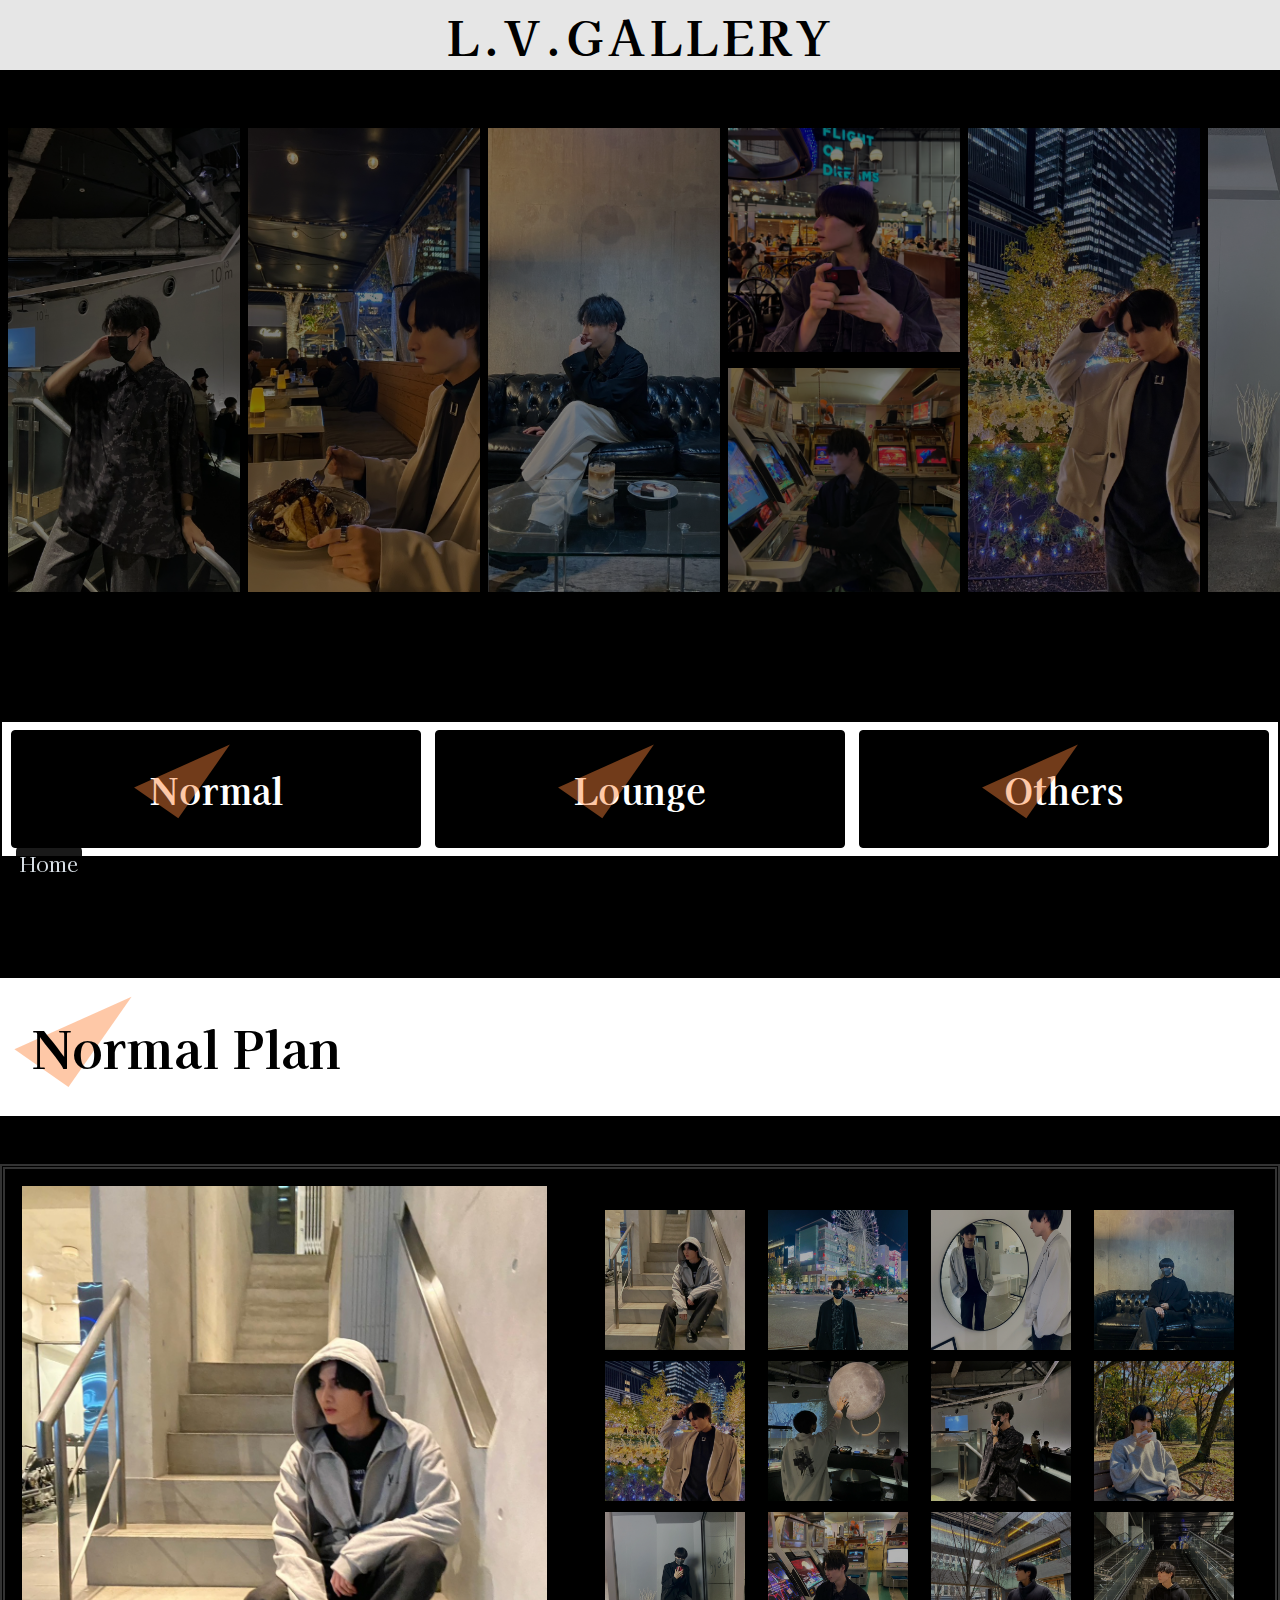
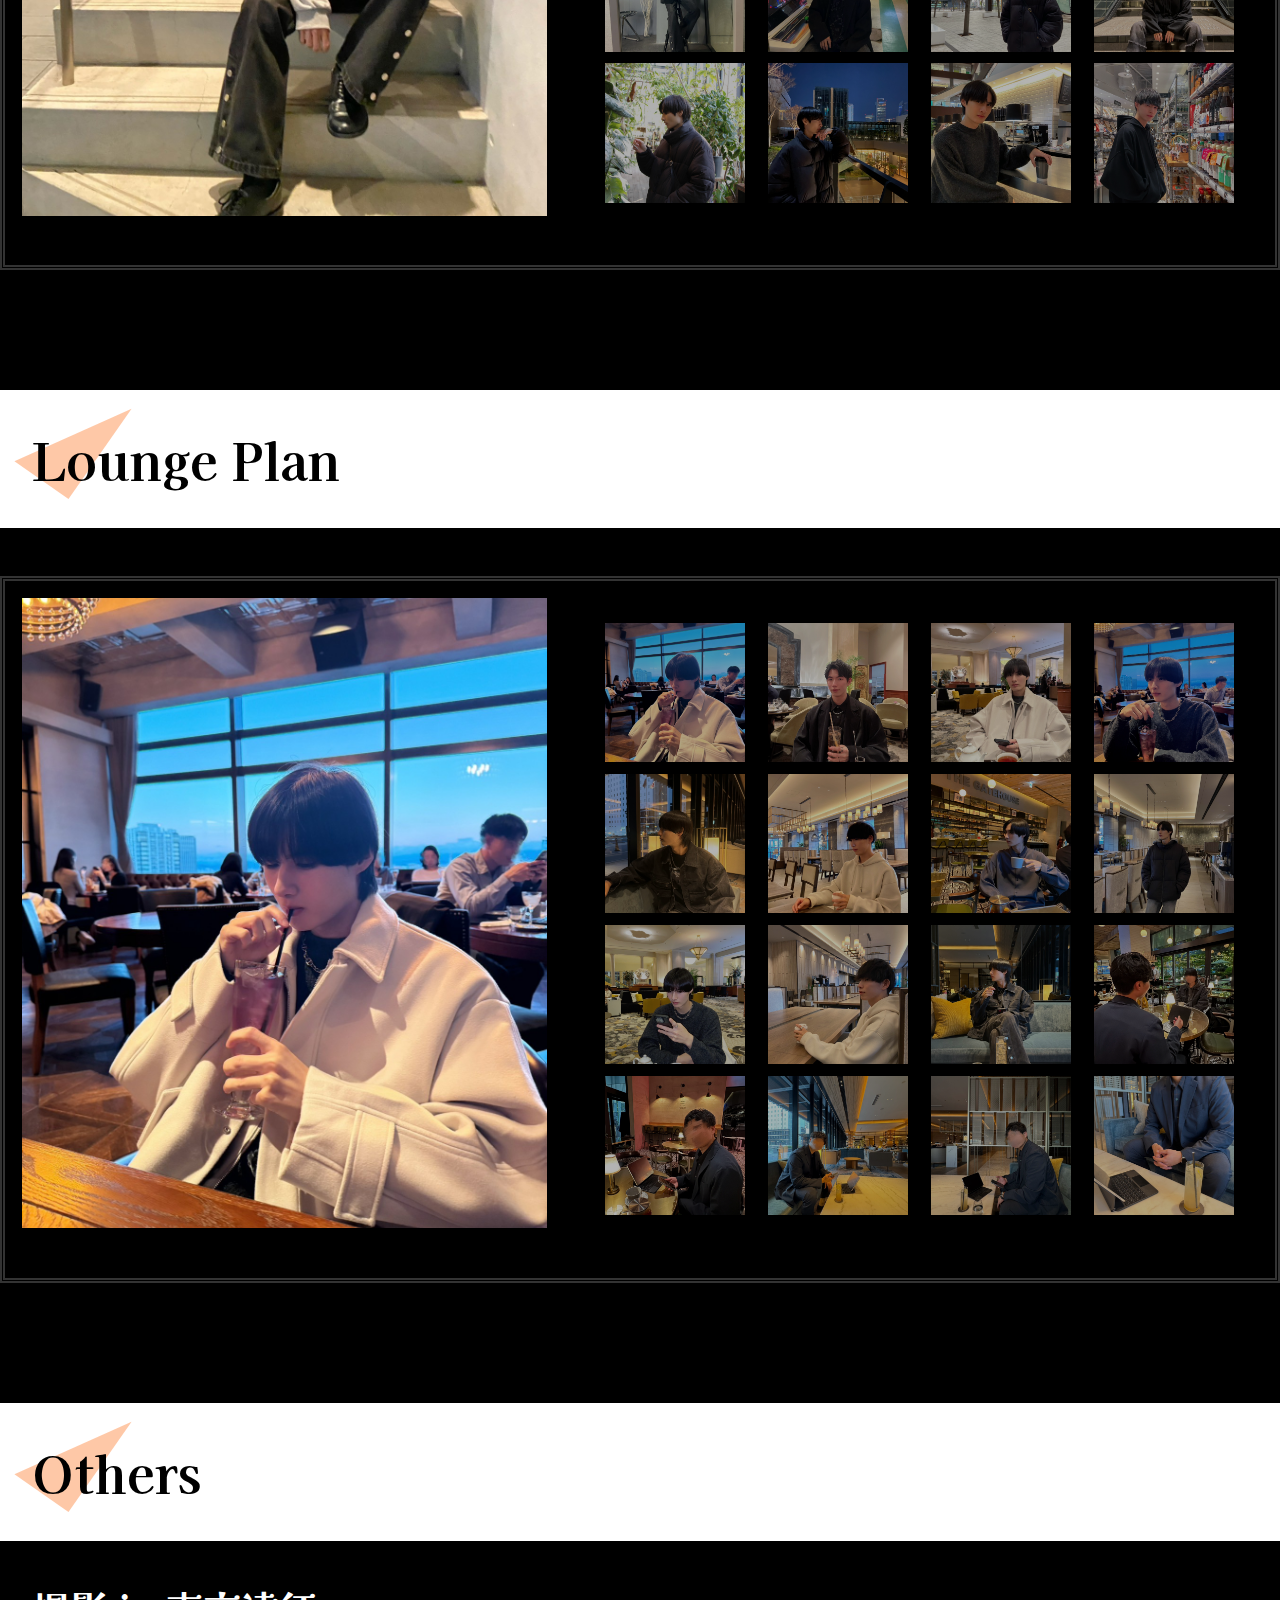
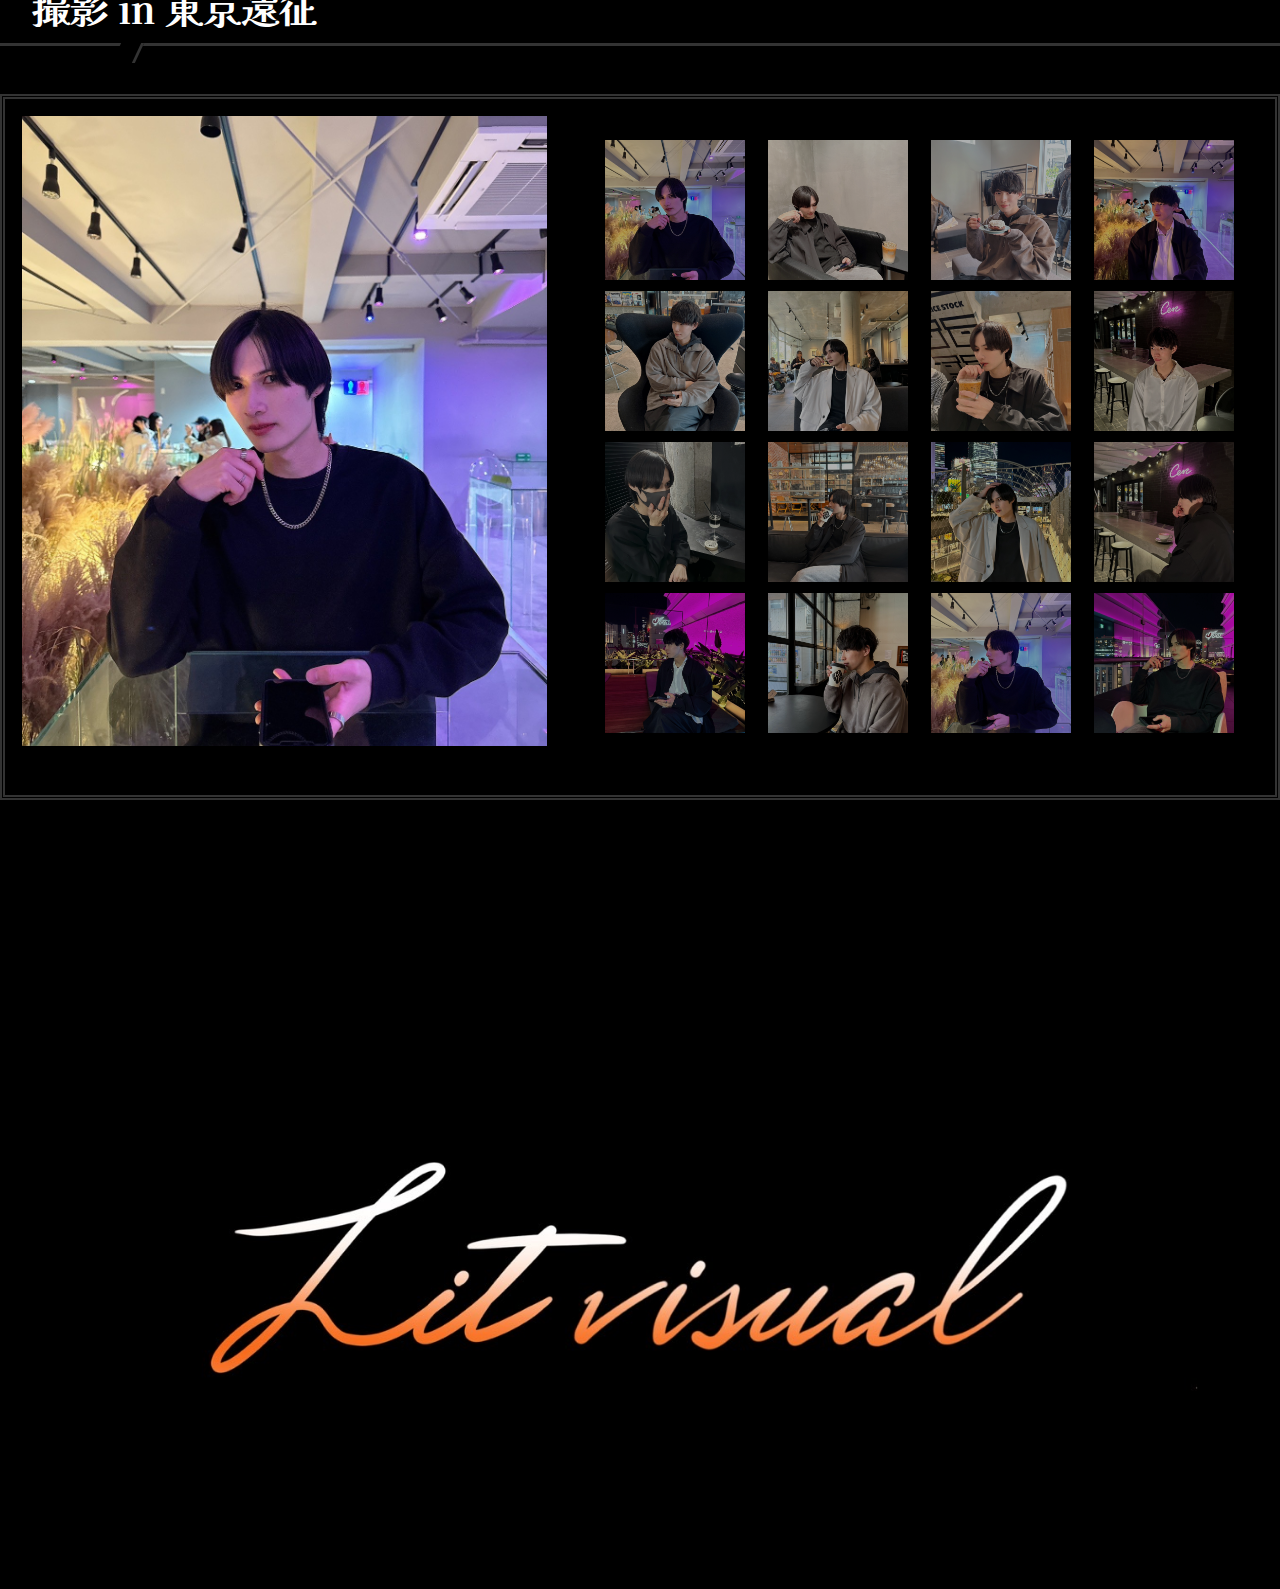
<file: sub.html>
<!DOCTYPE html>
<html lang="ja">
<head>
  <meta charset="UTF-8">
  <meta name="viewport" content="width=device-width, initial-scale=1.0">
  <title>LitVisualGallery</title>
  <link rel="stylesheet" href="sub.css">
  <link rel="icon" href="lit visual logo.jpg">
  <link href="https://fonts.googleapis.com/css2?family=Bonheur+Royale&family=Charm:wght@400;700&family=Doto:wght@100..900&family=Eagle+Lake&family=Kaisei+Decol&display=swap" rel="stylesheet">
  <link rel="stylesheet" href="https://fonts.googleapis.com/css2?family=Material+Symbols+Outlined:opsz,wght,FILL,GRAD@24,400,0,0&icon_names=arrow_circle_right" />
  <link rel="stylesheet" href="https://cdn.jsdelivr.net/npm/bootstrap-icons@1.10.3/font/bootstrap-icons.css">
</head>
<body>
  <header>
    <div class="navtext-container">
      <div class="navtext">L.V.Gallery</div>
    </div>
    <div class="f-menu-cover sp">
      <div class="f-menu-in">
        <a class="menu-btn" href="#normal">Normal</a>
      </div>
      <div class="f-menu-in">
        <a class="menu-btn" href="#lounge">Lounge</a>
      </div>
      <div class="f-menu-in">
        <a class="menu-btn" href="#others">Others</a>
      </div>
    </div>
  </header>
  <div id="target-2"></div>
  <main>
    <section class="mainpic">
      <div class="marquee-right">
        <ul>
          <li>
            <div>
              <img src="LINE_ALBUM_ホーム　20枚_250123_13.jpg">
            </div>
          </li>
          <li>
            <div>
              <img src="LINE_ALBUM_ホーム　20枚_250123_14.jpg">
            </div>
          </li>
          <li>
            <div>
              <img src="LINE_ALBUM_ホーム　20枚_250123_16.jpg">
            </div>
          </li>
          <li>
            <div>
              <img src="LINE_ALBUM_ホーム　20枚_250123_4.jpg">
              <img src="LINE_ALBUM_ホーム　20枚_250123_11.jpg">
            </div>
          </li>
          <li>
            <div>
              <img src="LINE_ALBUM_ホーム　20枚_250123_10.jpg">
            </div>
          </li>
          <li>
            <div>
              <img src="LINE_ALBUM_ホーム　20枚_250123_12.jpg">
            </div>
          </li>
          <li>
            <div>
              <img src="LINE_ALBUM_ホーム　20枚_250123_18.jpg">
            </div>
          </li>
          <li>
            <div>
              <img src="LINE_ALBUM_ホーム　20枚_250123_19.jpg">
              <img src="LINE_ALBUM_ホーム　20枚_250123_17.jpg">
            </div>
          </li>
          <li>
            <div>
              <img src="LINE_ALBUM_ホーム　20枚_250123_15.jpg">
            </div>
          </li>
          <li>
            <div>
              <img src="LINE_ALBUM_ホーム　20枚_250123_5.jpg">
            </div>
          </li>
          <li>
            <div>
              <img src="LINE_ALBUM_ホーム　20枚_250123_1.jpg">
            </div>
          </li>
          <li>
            <div>
              <img src="LINE_ALBUM_ホーム　20枚_250123_6.jpg">
              <img src="LINE_ALBUM_ホーム　20枚_250123_9.jpg">
            </div>
          </li>
          <li>
            <div>
              <img src="LINE_ALBUM_ホーム　20枚_250123_13.jpg">
            </div>
          </li>
          <li>
            <div>
              <img src="LINE_ALBUM_ホーム　20枚_250123_14.jpg">
            </div>
          </li>
          <li>
            <div>
              <img src="LINE_ALBUM_ホーム　20枚_250123_16.jpg">
            </div>
          </li>
          <li>
            <div>
              <img src="LINE_ALBUM_ホーム　20枚_250123_4.jpg">
              <img src="LINE_ALBUM_ホーム　20枚_250123_11.jpg">
            </div>
          </li>
          <li>
            <div>
              <img src="LINE_ALBUM_ホーム　20枚_250123_10.jpg">
            </div>
          </li>
          <li>
            <div>
              <img src="LINE_ALBUM_ホーム　20枚_250123_12.jpg">
            </div>
          </li>
          <li>
            <div>
              <img src="LINE_ALBUM_ホーム　20枚_250123_18.jpg">
            </div>
          </li>
          <li>
            <div>
              <img src="LINE_ALBUM_ホーム　20枚_250123_19.jpg">
              <img src="LINE_ALBUM_ホーム　20枚_250123_17.jpg">
            </div>
          </li>
          <li>
            <div>
              <img src="LINE_ALBUM_ホーム　20枚_250123_15.jpg">
            </div>
          </li>
          <li>
            <div>
              <img src="LINE_ALBUM_ホーム　20枚_250123_5.jpg">
            </div>
          </li>
          <li>
            <div>
              <img src="LINE_ALBUM_ホーム　20枚_250123_1.jpg">
            </div>
          </li>
          <li>
            <div>
              <img src="LINE_ALBUM_ホーム　20枚_250123_6.jpg">
              <img src="LINE_ALBUM_ホーム　20枚_250123_9.jpg">
            </div>
          </li>
          <li>
            <div>
              <img src="LINE_ALBUM_ホーム　20枚_250123_13.jpg">
            </div>
          </li>
          <li>
            <div>
              <img src="LINE_ALBUM_ホーム　20枚_250123_14.jpg">
            </div>
          </li>
          <li>
            <div>
              <img src="LINE_ALBUM_ホーム　20枚_250123_16.jpg">
            </div>
          </li>
          <li>
            <div>
              <img src="LINE_ALBUM_ホーム　20枚_250123_4.jpg">
              <img src="LINE_ALBUM_ホーム　20枚_250123_11.jpg">
            </div>
          </li>
          <li>
            <div>
              <img src="LINE_ALBUM_ホーム　20枚_250123_10.jpg">
            </div>
          </li>
          <li>
            <div>
              <img src="LINE_ALBUM_ホーム　20枚_250123_12.jpg">
            </div>
          </li>
          <li>
            <div>
              <img src="LINE_ALBUM_ホーム　20枚_250123_18.jpg">
            </div>
          </li>
        </ul>
      </div>
    </section>
    <section class="pc">
      <div class="f-menu-cover">
        <div class="f-menu-in">
          <a class="menu-btn" href="#normal">Normal</a>
        </div>
        <div class="f-menu-in">
          <a class="menu-btn" href="#lounge">Lounge</a>
        </div>
        <div class="f-menu-in">
          <a class="menu-btn" href="#others">Others</a>
        </div>
      </div>
    </section>
    <section>
      <h2 id="normal">Normal Plan</h2>
      <div class="imgcontainer">
        <!--ラジオボタンは先頭に-->
        <input type="radio" name="food" id="food1" checked>
        <input type="radio" name="food" id="food2">
        <input type="radio" name="food" id="food3">
        <input type="radio" name="food" id="food4">
        <input type="radio" name="food" id="food5">
        <input type="radio" name="food" id="food6">
        <input type="radio" name="food" id="food7">
        <input type="radio" name="food" id="food8">
        <input type="radio" name="food" id="food9">
        <input type="radio" name="food" id="food10">
        <input type="radio" name="food" id="food11">
        <input type="radio" name="food" id="food12">
        <input type="radio" name="food" id="food13">
        <input type="radio" name="food" id="food14">
        <input type="radio" name="food" id="food15">
        <input type="radio" name="food" id="food16">
        <!--大きく表示する画像重ね合わせやすいように-->
        <div class="imgbox i-b-1">
          <img src="LINE_ALBUM_ギャラリー　ノーマル撮影用_250121_1.jpg" alt="normalpic">
          <img src="LINE_ALBUM_ギャラリー　ノーマル撮影用_250121_2.jpg" alt="normalpic">
          <img src="LINE_ALBUM_ギャラリー　ノーマル撮影用_250121_3.jpg" alt="normalpic">
          <img src="LINE_ALBUM_ギャラリー　ノーマル撮影用_250121_8.jpg" alt="normalpic">
          <img src="LINE_ALBUM_ギャラリー　ノーマル撮影用_250121_5.jpg" alt="normalpic">
          <img src="LINE_ALBUM_ギャラリー　ノーマル撮影用_250121_6.jpg" alt="normalpic">
          <img src="LINE_ALBUM_ギャラリー　ノーマル撮影用_250121_7.jpg" alt="normalpic">
          <img src="LINE_ALBUM_ギャラリー　ノーマル撮影用_250121_4.jpg" alt="normalpic">
          <img src="LINE_ALBUM_ギャラリー　ノーマル撮影用_250121_9.jpg" alt="normalpic">
          <img src="LINE_ALBUM_ギャラリー　ノーマル撮影用_250121_10.jpg" alt="normalpic">
          <img src="LINE_ALBUM_ギャラリー　ノーマル撮影用_250121_11.jpg" alt="normalpic">
          <img src="LINE_ALBUM_ギャラリー　ノーマル撮影用_250121_12.jpg" alt="normalpic">
          <img src="LINE_ALBUM_ギャラリー　ノーマル撮影用_250121_13.jpg" alt="normalpic">
          <img src="LINE_ALBUM_ギャラリー　ノーマル撮影用_250121_14.jpg" alt="normalpic">
          <img src="LINE_ALBUM_ギャラリー　ノーマル撮影用_250121_15.jpg" alt="normalpic">
          <img src="LINE_ALBUM_ギャラリー　ノーマル撮影用_250121_16.jpg" alt="normalpic">
          
        </div>
        <!--サムネイル画像はリスト形式に-->
        <ul>
          <li><label for="food1"><img src="LINE_ALBUM_ギャラリー　ノーマル撮影用_250121_1.jpg" alt="normalpicbtn"></label></li>
          <li><label for="food2"><img  src="LINE_ALBUM_ギャラリー　ノーマル撮影用_250121_2.jpg"alt="normalpicbtn"></label></li>
          <li><label for="food3"><img src="LINE_ALBUM_ギャラリー　ノーマル撮影用_250121_3.jpg" alt="normalpicbtn"></label></li>
          <li><label for="food4"><img src="LINE_ALBUM_ギャラリー　ノーマル撮影用_250121_8.jpg" alt="normalpicbtn"></label></li>
          <li><label for="food5"><img src="LINE_ALBUM_ギャラリー　ノーマル撮影用_250121_5.jpg" alt="normalpicbtn"></label></li>
          <li><label for="food6"><img src="LINE_ALBUM_ギャラリー　ノーマル撮影用_250121_6.jpg" alt="normalpicbtn"></label></li>
          <li><label for="food7"><img  src="LINE_ALBUM_ギャラリー　ノーマル撮影用_250121_7.jpg"alt="normalpicbtn"></label></li>
          <li><label for="food8"><img src="LINE_ALBUM_ギャラリー　ノーマル撮影用_250121_4.jpg" alt="normalpicbtn"></label></li>
          <li><label for="food9"><img src="LINE_ALBUM_ギャラリー　ノーマル撮影用_250121_9.jpg" alt="normalpicbtn"></label></li>
          <li><label for="food10"><img src="LINE_ALBUM_ギャラリー　ノーマル撮影用_250121_10.jpg" alt="normalpicbtn"></label></li>
          <li><label for="food11"><img src="LINE_ALBUM_ギャラリー　ノーマル撮影用_250121_11.jpg" alt="normalpicbtn"></label></li>
          <li><label for="food12"><img  src="LINE_ALBUM_ギャラリー　ノーマル撮影用_250121_12.jpg"alt="normalpicbtn"></label></li>
          <li><label for="food13"><img src="LINE_ALBUM_ギャラリー　ノーマル撮影用_250121_13.jpg" alt="normalpicbtn"></label></li>
          <li><label for="food14"><img src="LINE_ALBUM_ギャラリー　ノーマル撮影用_250121_14.jpg" alt="normalpicbtn"></label></li>
          <li><label for="food15"><img src="LINE_ALBUM_ギャラリー　ノーマル撮影用_250121_15.jpg" alt="normalpicbtn"></label></li>
          <li><label for="food16"><img src="LINE_ALBUM_ギャラリー　ノーマル撮影用_250121_16.jpg" alt="normalpicbtn"></label></li>
        </ul>
      </div>
    </section>
    <section>
      <h2 id="lounge">Lounge Plan</h2>
      <div class="imgcontainer">
        <!--ラジオボタンは先頭に-->
        <input type="radio" name="fod" id="fod1"  checked>
        <input type="radio" name="fod" id="fod2">
        <input type="radio" name="fod" id="fod3">
        <input type="radio" name="fod" id="fod4">
        <input type="radio" name="fod" id="fod5">
        <input type="radio" name="fod" id="fod6">
        <input type="radio" name="fod" id="fod7">
        <input type="radio" name="fod" id="fod8">
        <input type="radio" name="fod" id="fod9">
        <input type="radio" name="fod" id="fod10">
        <input type="radio" name="fod" id="fod11">
        <input type="radio" name="fod" id="fod12">
        <input type="radio" name="fod" id="fod13">
        <input type="radio" name="fod" id="fod14">
        <input type="radio" name="fod" id="fod15">
        <input type="radio" name="fod" id="fod16">
        <!--大きく表示する画像重ね合わせやすいように-->
        <div class="imgbox i-b-2">
          <img src="LINE_ALBUM_ギャラリー　ラウンジ撮影_250123_16.jpg" alt="loungepic">
          <img src="LINE_ALBUM_ギャラリー　ラウンジ撮影_250123_15.jpg" alt="loungepic">
          <img src="LINE_ALBUM_ギャラリー　ラウンジ撮影_250123_14.jpg" alt="loungepic">
          <img src="LINE_ALBUM_ギャラリー　ラウンジ撮影_250123_13.jpg" alt="loungepic">
          <img src="LINE_ALBUM_ギャラリー　ラウンジ撮影_250123_12.jpg" alt="loungepic">
          <img src="LINE_ALBUM_ギャラリー　ラウンジ撮影_250123_6.jpg" alt="loungepic">
          <img src="LINE_ALBUM_ギャラリー　ラウンジ撮影_250123_7.jpg" alt="loungepic">
          <img src="LINE_ALBUM_ギャラリー　ラウンジ撮影_250123_8.jpg" alt="loungepic">
          <img src="LINE_ALBUM_ギャラリー　ラウンジ撮影_250123_9.jpg" alt="loungepic">
          <img src="LINE_ALBUM_ギャラリー　ラウンジ撮影_250123_10.jpg" alt="loungepic">
          <img src="LINE_ALBUM_ギャラリー　ラウンジ撮影_250123_11.jpg" alt="loungepic">
          <img src="LINE_ALBUM_ギャラリー　ラウンジ撮影_250123_5.jpg" alt="loungepic">
          <img src="LINE_ALBUM_ギャラリー　ラウンジ撮影_250123_4.jpg" alt="loungepic">
          <img src="LINE_ALBUM_ギャラリー　ラウンジ撮影_250123_3.jpg" alt="loungepic">
          <img src="LINE_ALBUM_ギャラリー　ラウンジ撮影_250123_2.jpg" alt="loungepic">
          <img src="LINE_ALBUM_ギャラリー　ラウンジ撮影_250123_1.jpg" alt="loungepic">
          
        </div>
        <!--サムネイル画像はリスト形式に-->
        <ul>
          <li><label for="fod1"><img src="LINE_ALBUM_ギャラリー　ラウンジ撮影_250123_16.jpg" alt="loungepicbtn"></label></li>
          <li><label for="fod2"><img  src="LINE_ALBUM_ギャラリー　ラウンジ撮影_250123_15.jpg"alt="loungepicbtn"></label></li>
          <li><label for="fod3"><img src="LINE_ALBUM_ギャラリー　ラウンジ撮影_250123_14.jpg" alt="loungepicbtn"></label></li>
          <li><label for="fod4"><img src="LINE_ALBUM_ギャラリー　ラウンジ撮影_250123_13.jpg" alt="loungepicbtn"></label></li>
          <li><label for="fod5"><img src="LINE_ALBUM_ギャラリー　ラウンジ撮影_250123_12.jpg" alt="loungepicbtn"></label></li>
          <li><label for="fod6"><img src="LINE_ALBUM_ギャラリー　ラウンジ撮影_250123_6.jpg" alt="loungepicbtn"></label></li>
          <li><label for="fod7"><img  src="LINE_ALBUM_ギャラリー　ラウンジ撮影_250123_7.jpg"alt="loungepicbtn"></label></li>
          <li><label for="fod8"><img src="LINE_ALBUM_ギャラリー　ラウンジ撮影_250123_8.jpg" alt="loungepicbtn"></label></li>
          <li><label for="fod9"><img src="LINE_ALBUM_ギャラリー　ラウンジ撮影_250123_9.jpg" alt="loungepicbtn"></label></li>
          <li><label for="fod10"><img src="LINE_ALBUM_ギャラリー　ラウンジ撮影_250123_10.jpg" alt="loungepicbtn"></label></li>
          <li><label for="fod11"><img src="LINE_ALBUM_ギャラリー　ラウンジ撮影_250123_11.jpg" alt="loungepicbtn"></label></li>
          <li><label for="fod12"><img  src="LINE_ALBUM_ギャラリー　ラウンジ撮影_250123_5.jpg"alt="loungepicbtn"></label></li>
          <li><label for="fod13"><img src="LINE_ALBUM_ギャラリー　ラウンジ撮影_250123_4.jpg" alt="loungepicbtn"></label></li>
          <li><label for="fod14"><img src="LINE_ALBUM_ギャラリー　ラウンジ撮影_250123_3.jpg" alt="loungepicbtn"></label></li>
          <li><label for="fod15"><img src="LINE_ALBUM_ギャラリー　ラウンジ撮影_250123_2.jpg" alt="loungepicbtn"></label></li>
          <li><label for="fod16"><img src="LINE_ALBUM_ギャラリー　ラウンジ撮影_250123_1.jpg" alt="loungepicbtn"></label></li>
        </ul>
      </div>
    </section>
    <section>
      <h2 id="others">Others</h2>
      <h3>撮影 in 東京遠征</h3>
      <div class="imgcontainer">
        <!--ラジオボタンは先頭に-->
        <input type="radio" name="fd" id="fd1" checked>
        <input type="radio" name="fd" id="fd2">
        <input type="radio" name="fd" id="fd3">
        <input type="radio" name="fd" id="fd4">
        <input type="radio" name="fd" id="fd5">
        <input type="radio" name="fd" id="fd6">
        <input type="radio" name="fd" id="fd7">
        <input type="radio" name="fd" id="fd8">
        <input type="radio" name="fd" id="fd9">
        <input type="radio" name="fd" id="fd10">
        <input type="radio" name="fd" id="fd11">
        <input type="radio" name="fd" id="fd12">
        <input type="radio" name="fd" id="fd13">
        <input type="radio" name="fd" id="fd14">
        <input type="radio" name="fd" id="fd15">
        <input type="radio" name="fd" id="fd16">
        <!--大きく表示する画像重ね合わせやすいように-->
        <div class="imgbox i-b-3">
          <img src="LINE_ALBUM_ギャラリー　その他_250123_2.jpg" alt="otherspic">
          <img src="LINE_ALBUM_ギャラリー　その他_250123_1.jpg" alt="otherspic">
          <img src="LINE_ALBUM_ギャラリー　その他_250123_3.jpg" alt="otherspic">
          <img src="LINE_ALBUM_ギャラリー　その他_250123_4.jpg" alt="otherspic">
          <img src="LINE_ALBUM_ギャラリー　その他_250123_5.jpg" alt="otherspic">
          <img src="LINE_ALBUM_ギャラリー　その他_250123_6.jpg" alt="otherspic">
          <img src="LINE_ALBUM_ギャラリー　その他_250123_7.jpg" alt="otherspic">
          <img src="LINE_ALBUM_ギャラリー　その他_250123_8.jpg" alt="otherspic">
          <img src="LINE_ALBUM_ギャラリー　その他_250123_9.jpg" alt="otherspic">
          <img src="LINE_ALBUM_ギャラリー　その他_250123_10.jpg" alt="otherspic">
          <img src="LINE_ALBUM_ギャラリー　その他_250123_11.jpg" alt="otherspic">
          <img src="LINE_ALBUM_ギャラリー　その他_250123_12.jpg" alt="otherspic">
          <img src="LINE_ALBUM_ギャラリー　その他_250123_13.jpg" alt="otherspic">
          <img src="LINE_ALBUM_ギャラリー　その他_250123_14.jpg" alt="otherspic">
          <img src="LINE_ALBUM_ギャラリー　その他_250123_15.jpg" alt="otherspic">
          <img src="LINE_ALBUM_ギャラリー　その他_250123_16.jpg" alt="otherspic">
          
        </div>
        <!--サムネイル画像はリスト形式に-->
        <ul>
          <li><label for="fd1"><img src="LINE_ALBUM_ギャラリー　その他_250123_2.jpg" alt="otherspicbtn"></label></li>
          <li><label for="fd2"><img  src="LINE_ALBUM_ギャラリー　その他_250123_1.jpg"alt="otherspicbtn"></label></li>
          <li><label for="fd3"><img src="LINE_ALBUM_ギャラリー　その他_250123_3.jpg" alt="otherspicbtn"></label></li>
          <li><label for="fd4"><img src="LINE_ALBUM_ギャラリー　その他_250123_4.jpg" alt="otherspicbtn"></label></li>
          <li><label for="fd5"><img src="LINE_ALBUM_ギャラリー　その他_250123_5.jpg" alt="otherspicbtn"></label></li>
          <li><label for="fd6"><img src="LINE_ALBUM_ギャラリー　その他_250123_6.jpg" alt="otherspicbtn"></label></li>
          <li><label for="fd7"><img  src="LINE_ALBUM_ギャラリー　その他_250123_7.jpg"alt="otherspicbtn"></label></li>
          <li><label for="fd8"><img src="LINE_ALBUM_ギャラリー　その他_250123_8.jpg" alt="otherspicbtn"></label></li>
          <li><label for="fd9"><img src="LINE_ALBUM_ギャラリー　その他_250123_9.jpg" alt="otherspicbtn"></label></li>
          <li><label for="fd10"><img src="LINE_ALBUM_ギャラリー　その他_250123_10.jpg" alt="otherspicbtn"></label></li>
          <li><label for="fd11"><img src="LINE_ALBUM_ギャラリー　その他_250123_11.jpg" alt="otherspicbtn"></label></li>
          <li><label for="fd12"><img  src="LINE_ALBUM_ギャラリー　その他_250123_12.jpg"alt="otherspicbtn"></label></li>
          <li><label for="fd13"><img src="LINE_ALBUM_ギャラリー　その他_250123_13.jpg" alt="otherspicbtn"></label></li>
          <li><label for="fd14"><img src="LINE_ALBUM_ギャラリー　その他_250123_14.jpg" alt="otherspicbtn"></label></li>
          <li><label for="fd15"><img src="LINE_ALBUM_ギャラリー　その他_250123_15.jpg" alt="otherspicbtn"></label></li>
          <li><label for="fd16"><img src="LINE_ALBUM_ギャラリー　その他_250123_16.jpg" alt="otherspicbtn"></label></li>
        </ul>
      </div>
    </section>
    
  </main>
  <footer>
    <img src="litvisuallogo.jpg" alt="">
  </footer>
  <a class="backpage" href="index.html"> 
    Home
  </a>
  <a href="#" id="to_top"><i class="bi bi-arrow-up-circle-fill"></i></a>
  <script src="sub.js"></script>
  
</body>
</html>
</file>
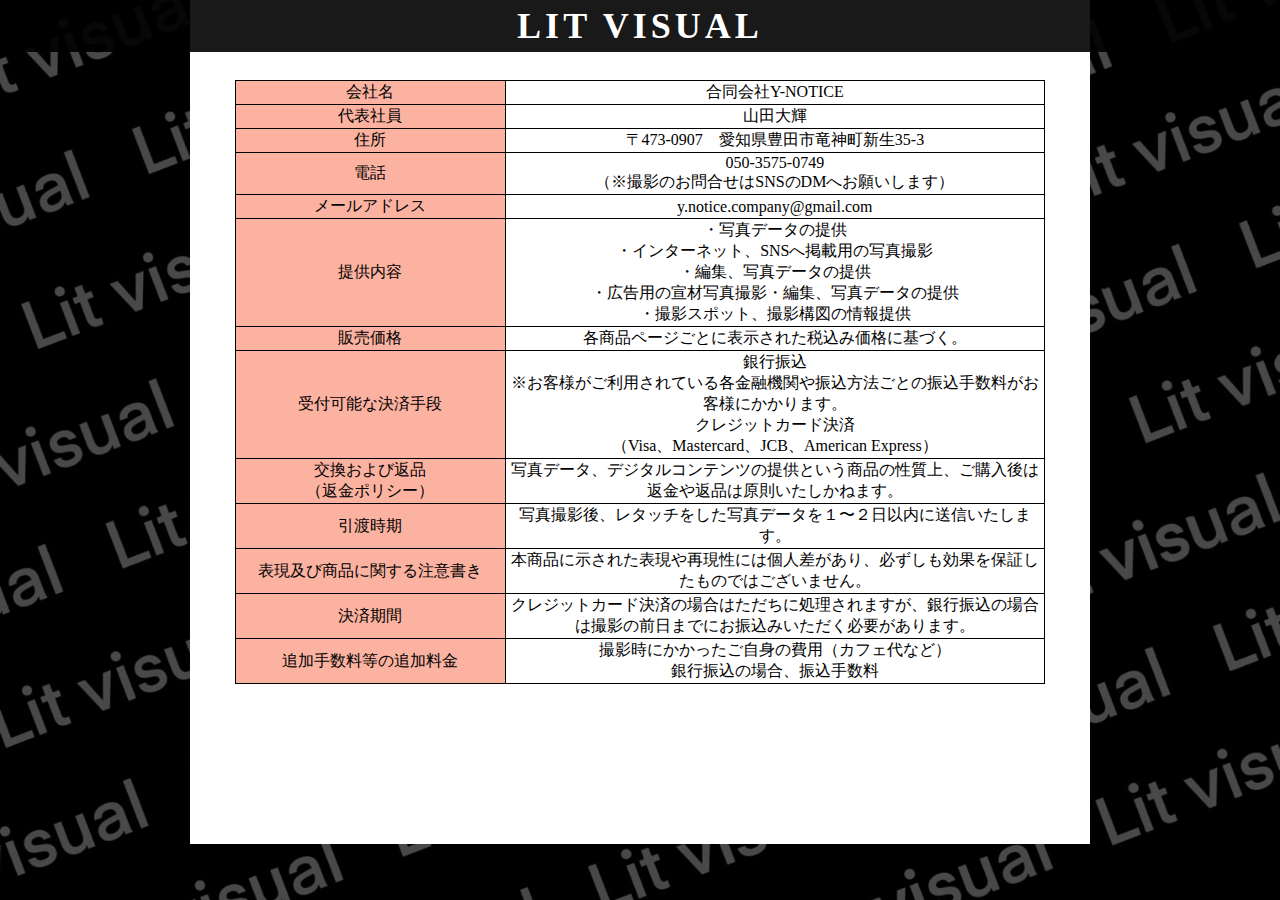
<file: tokutei.html>
<!DOCTYPE html>
<html lang="ja">
<head>
  <meta charset="UTF-8">
  <meta name="viewport" content="width=device-width, initial-scale=1.0">
  <title>特定商取引法について</title>
  <link rel="stylesheet" href="tokutei.css">
</head>
<body>
  <header>
    <div  class="header">
      <div class="navtext-container">
        <div class="navtext">Lit Visual</div>
      </div>
    </div>
  </header>
  <main>
    <section>
      <table>
        <tr>
          <th class="left">会社名</th>
          <th class="right">合同会社Y-NOTICE</th>
        </tr>
        <tr>
          <th class="left">代表社員</th>
          <th class="right">山田大輝</th>
        </tr>
        <tr>
          <th class="left">住所</th>
          <th class="right">〒473-0907　愛知県豊田市竜神町新生35-3</th>
        </tr>
        <tr>
          <th class="left">電話</th>
          <th class="right">050-3575-0749 <br>（※撮影のお問合せはSNSのDMへお願いします）</th>
        </tr>
        <tr>
          <th class="left">メールアドレス</th>
          <th class="right">y.notice.company@gmail.com</th>
        </tr>
        <tr>
          <th class="left">提供内容</th>
          <th class="right">
            ・写真データの提供<br>
            ・インターネット、SNSへ掲載用の写真撮影<br>
            ・編集、写真データの提供<br>
            ・広告用の宣材写真撮影・編集、写真データの提供<br>
            ・撮影スポット、撮影構図の情報提供</th>
        </tr>
        <tr>
          <th class="left">販売価格</th>
          <th class="right">各商品ページごとに表示された税込み価格に基づく。​</th>
        </tr>
        <tr>
          <th class="left">受付可能な決済手段</th>
          <th class="right">銀行振込
            <br>
            ​※お客様がご利用されている各金融機関や振込方法ごとの振込手数料がお客様にかかります。<br>
            クレジットカード決済<br>
            （Visa、Mastercard、JCB、American Express）
          </th>
        </tr>
        <tr>
          <th class="left">交換および返品 <br>（返金ポリシー）</th>
          <th class="right">写真データ、デジタルコンテンツの提供という商品の性質上、ご購入後は返金や返品は原則いたしかねます。</th>
        </tr>
        <tr>
          <th class="left">引渡時期</th>
          <th class="right">写真撮影後、レタッチをした写真データを１〜２日以内に送信いたします。</th>
        </tr>
        <tr>
          <th class="left">表現及び商品に関する注意書き</th>
          <th class="right">本商品に示された表現や再現性には個人差があり、必ずしも効果を保証したものではございません。</th>
        </tr>
        <tr>
          <th class="left">決済期間</th>
          <th class="right">クレジットカード決済の場合はただちに処理されますが、銀行振込の場合は撮影の前日までにお振込みいただく必要があります。​</th>
        </tr>
        <tr>
          <th class="left">追加手数料等の追加料金</th>
          <th class="right">撮影時にかかったご自身の費用（カフェ代など）<br> 
            銀行振込の場合、振込手数料</th>
        </tr>
      </table>
    </section>  
  </main>
</body>
</html>
</file>
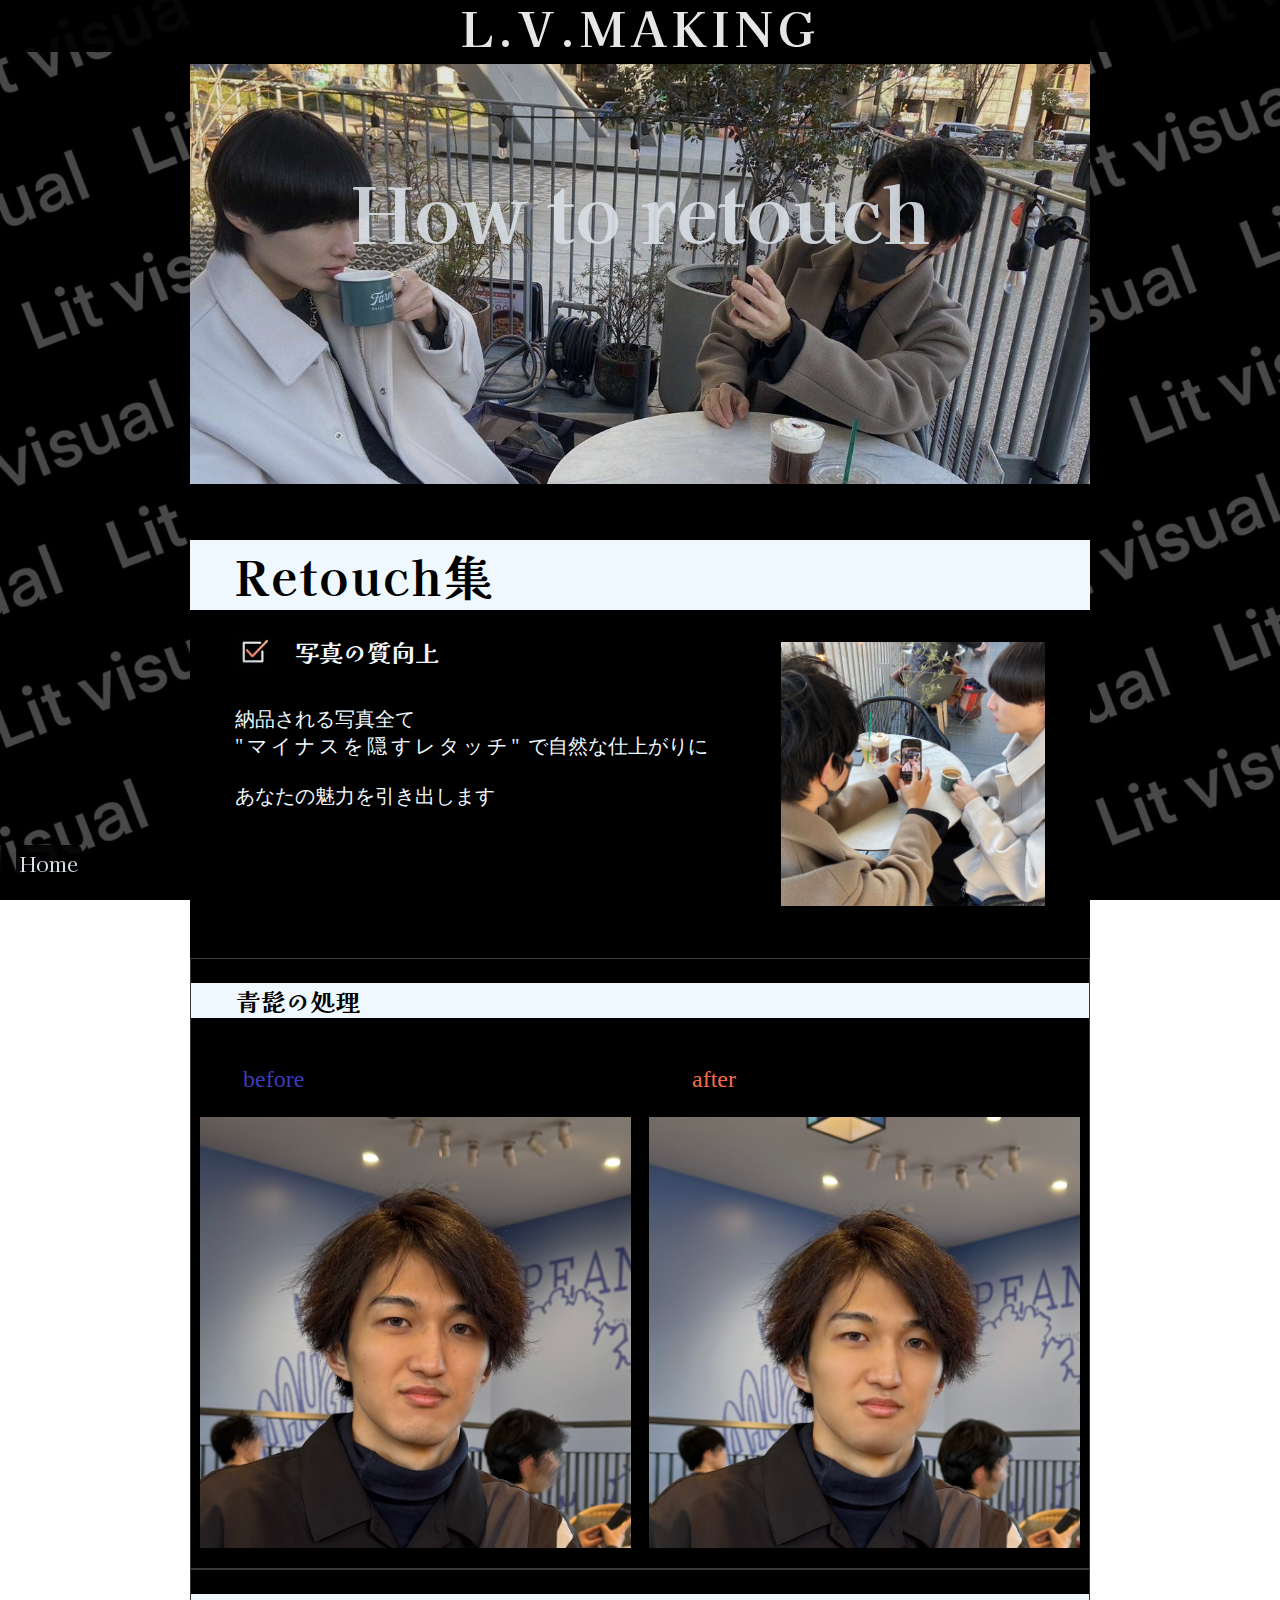
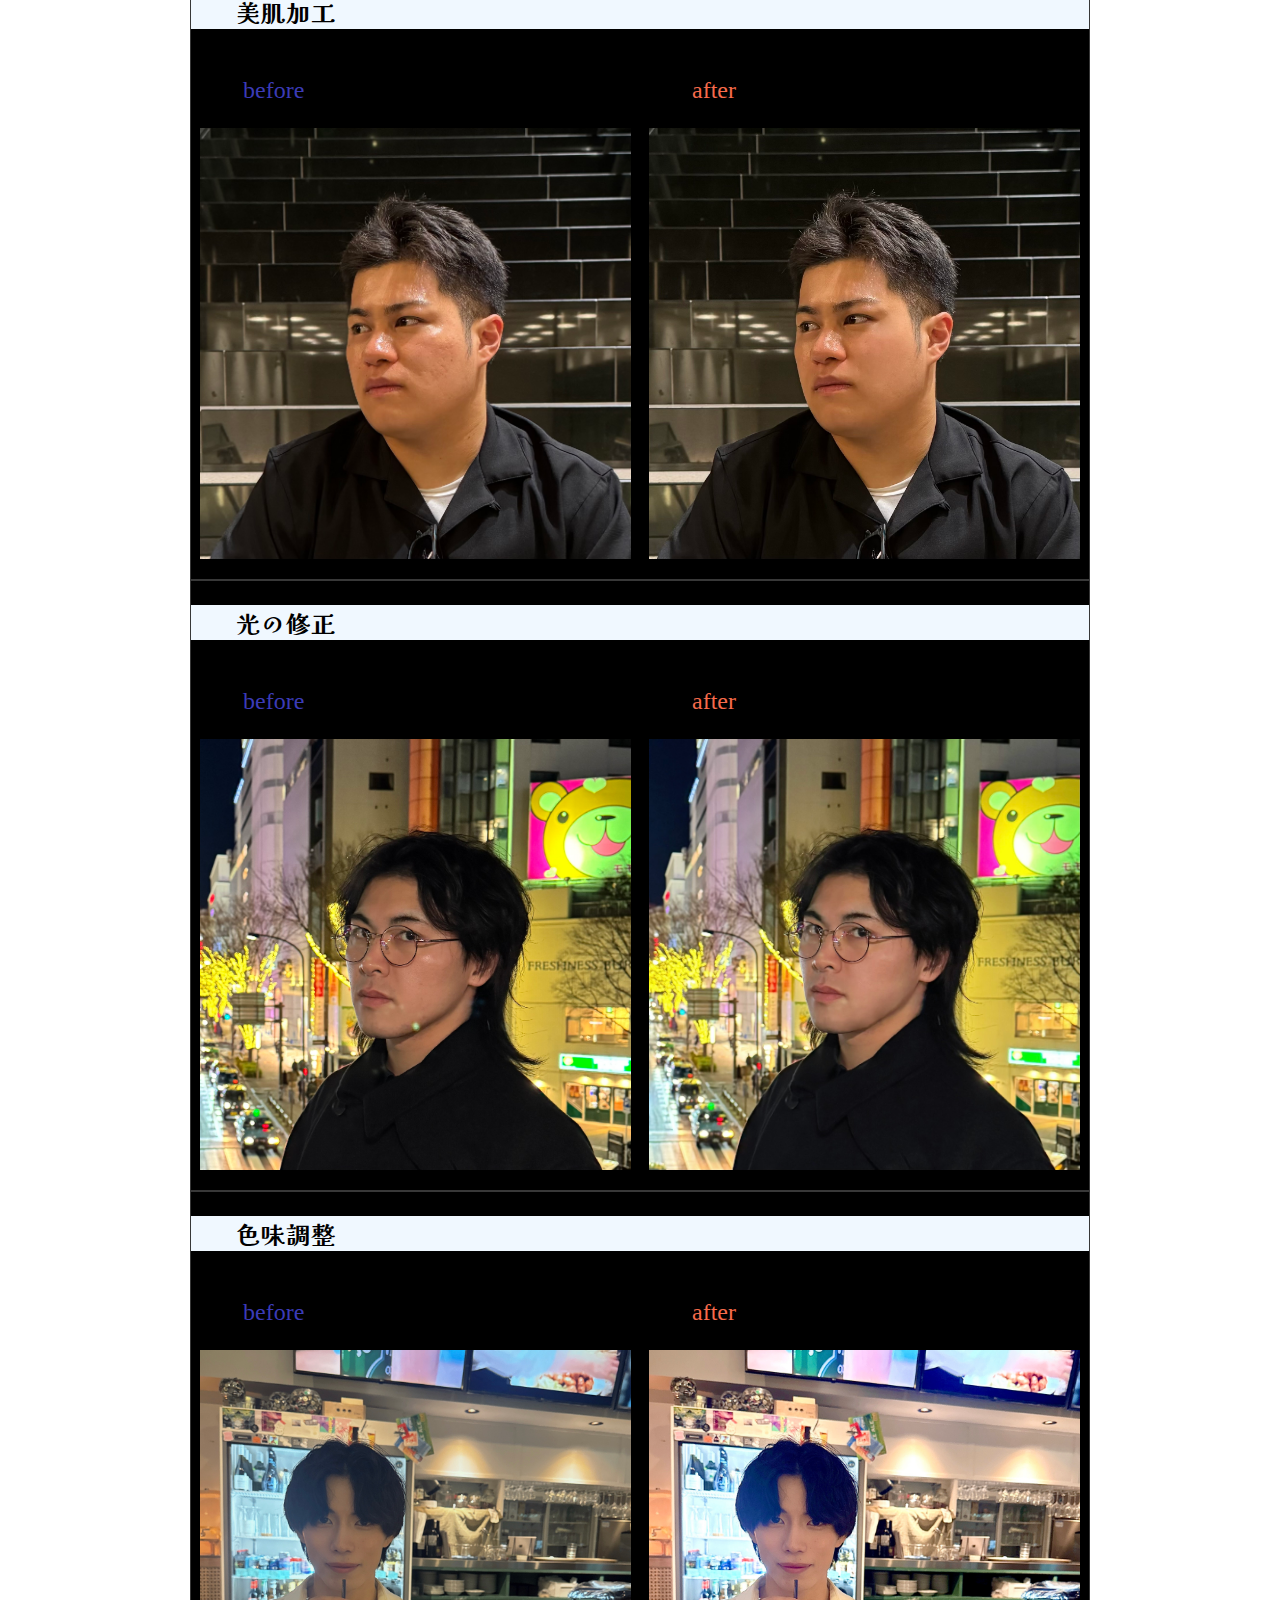
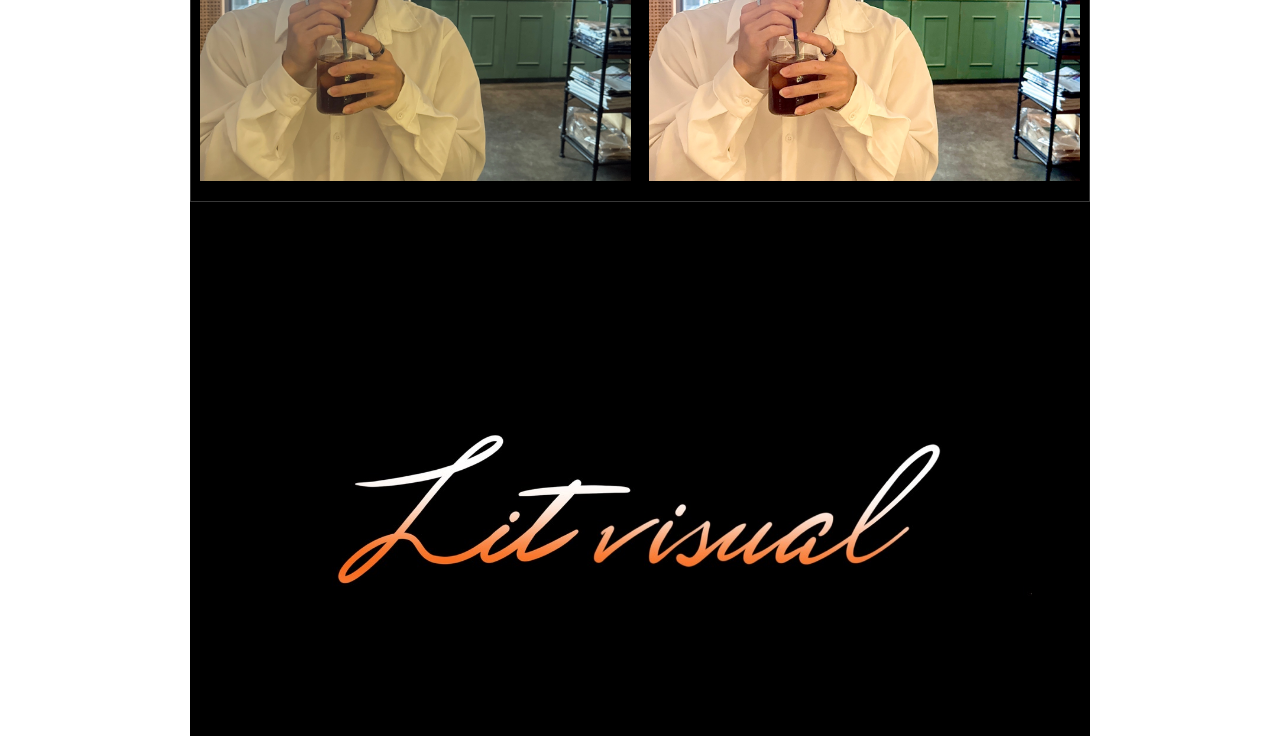
<file: work.html>
<!DOCTYPE html>
<html lang="ja">
<head>
  <meta charset="UTF-8">
  <meta name="viewport" content="width=device-width, initial-scale=1.0">
  <title>Lit Visual</title>
  <link rel="stylesheet" href="base.css">
  <link rel="stylesheet" href="style-w.css">
  
  <link rel="icon" href="lit visual logo.jpg">
  <link rel="preconnect" href="https://fonts.googleapis.com">
  <link rel="preconnect" href="https://fonts.gstatic.com" crossorigin>
  <link href="https://fonts.googleapis.com/css2?family=Bonheur+Royale&family=Charm:wght@400;700&family=Doto:wght@100..900&family=Eagle+Lake&family=Kaisei+Decol&display=swap" rel="stylesheet">
  <link rel="stylesheet" href="https://fonts.googleapis.com/css2?family=Material+Symbols+Outlined:opsz,wght,FILL,GRAD@24,400,0,0&icon_names=arrow_circle_right" />
  <link rel="stylesheet" href="https://cdn.jsdelivr.net/npm/bootstrap-icons@1.10.3/font/bootstrap-icons.css">

</head>
<body>
  <header>
    <div  class="header">
      <div class="navtext-container">
        <div class="navtext">L.V.Making</div>
      </div>
    </div>
  </header>
  <div id="target-2"></div>
  <main>
    <section class="mainpic">
      <h1>How to retouch</h1>
    </section>
    <section class="wh-work">
      <h2>Retouch集</h2>
      <div class="re-wrap"><img src="チェックボックス.jpg" alt=""><h3>写真の質向上</h3></div>
      <div>
        <p>納品される写真全て<br><span>"マイナスを隠すレタッチ"</span> で自然な仕上がりに
        <br>
        <br>
        あなたの魅力を引き出します</p>
      </div>
      <div class="retouch-image">
        <img src="retouch風景.jpg" alt="レタッチしてます">
      </div>
      

    </section>
    <section class="remake">
      <div class="box">
        <h3>青髭の処理</h3>
        <div class="inline">
          <div>
           <p class="blue">before</p>
           <img src="1-b.jpg" alt="">
          </div>
          <div>
            <p class="orange">after</p>
            <img src="1-a.jpg" alt="">
          </div>
        </div>
      </div>
      <div class="box">
        <h3>美肌加工</h3>
        <div class="inline">
          <div>
           <p class="blue">before</p>
           <img src="2-b.jpg" alt="">
          </div>
          <div>
            <p class="orange">after</p>
            <img src="2-a.jpg" alt="">
          </div>
        </div>
      </div>
      <div class="box">
        <h3>光の修正</h3>
        <div class="inline">
          <div>
           <p class="blue">before</p>
           <img src="3-b.jpg" alt="">
          </div>
          <div>
            <p class="orange">after</p>
            <img src="3-a.jpg" alt="">
          </div>
        </div>
      </div>
      <div class="box">
        <h3>色味調整</h3>
        <div class="inline">
          <div>
           <p class="blue">before</p>
           <img src="4-b.jpg" alt="">
          </div>
          <div>
            <p class="orange">after</p>
            <img src="4-a.jpg" alt="">
          </div>
        </div>
      </div>
    </section>
  </main>
  <footer>
    <img src="litvisuallogo.jpg" alt="">
  </footer>
  <a href="#" id="to_top"><i class="bi bi-arrow-up-circle-fill"></i></a>
  <script src="sub.js"></script>
  
  <a class="backpage" href="index.html"> 
    Home
  </a>
  
  <script src="main.js"></script>
  <script src="https://ajax.googleapis.com/ajax/libs/jquery/3.5.1/jquery.min.js"></script>
</body>
</html>
</file>
<file: sub.css>
@charset "utf-8";
body{
  max-width: 100%;
  margin: 0;
  font-family: "Yu Gothic UI","Meiryo","ヒラギノ角ゴシック","San Francisco";
  font-family: "Kaisei Decol", "Eagle Lake",serif;

}
main{
  margin: 0 auto;
  padding: 72px 0;
  width: 100%;
  height: auto;
  background: black;
  color: #ffffff;
}
section{
  padding-top: 48px;
  padding-bottom: 72px;
  text-align: left;
}
h2{
  width: calc(100% - 64px);
  margin: 0 auto;
  background: #ffffff;
  color: #000000;
  padding: 32px;
  font-size: 6vw;
  position: relative;
  z-index: 1;
}
h3{
  font-size: 5vw;
  padding-left: 32px;
  position: relative;
}


/* header */
header{
  text-align: center;
  position: fixed;
  width: 100%;
  opacity: .9;
  z-index: 20;
  background-color: rgb(255, 255, 255);
  font-family: "Kaisei Decol", "Eagle Lake",serif;
}
.navtext {
  text-transform: uppercase;
  color: #000000 ;
  letter-spacing: 4px;
  font-size: 36px;
  font-weight: 900;
  font-style: normal;
}
.f-menu-cover{
  color: #ffffff;
  list-style: none;  
  margin:2px;
  display: flex;
  justify-content: space-around;
}
.pc > .f-menu-cover{
  background: #ffffff;
  /* display: none; */
  padding: 8px 2px 8px;
  
  
}
.pc > .f-menu-cover > .f-menu-in > a{
  font-size: 36px;
  padding: 32px 0 32px;
  position: relative;
  display: inline-block;
  
}
.pc > .f-menu-cover > .f-menu-in > a::before{
  content: "";
  width: 0;
  height: 0;
  border-style: solid;
  border-width: 0px 0 90px 54px;
  border-color: transparent transparent 
  rgba(252, 133, 59, 0.449) 
  transparent;
  position: absolute;
  transform: rotate(35deg);
  top: -10px;
  left: 35%;

}
.f-menu-in{
  display: inline-block;
  width: 32%;
  background: #000000;
  border: 1px solid black;
  border-radius: 4px;
  text-align: center;
  
  > a{
    width: 100%;
    display: inline-block;
    transition: 1s;
    text-decoration: none;
    color: #ffffff;
    font-size: 20px;
    font-weight: 700;
    padding-top: 2px;
    padding-bottom: 2px;
  }
}
.menu-btn:hover{
  background: #ffffff;
  transition: 1s;
  color: #000000;
}
/* slider */

.marquee-right {
	overflow: hidden;
}
.marquee-right ul {
	animation: marquee-right 200s linear infinite;
	display: flex;
	margin: 0;
	padding: 0;
	width: max-content;
}
.marquee-right ul li {
  display:block;
	list-style: none;
	width: 240px;
  height: 480px;
  max-height: 480px;
  overflow: hidden;
  border-radius: 8px;
}
.marquee-right div{
  overflow: hidden;
  border-radius: 8px;
  display: flex;
  flex-direction: column;
  width: 240px;
  height: 480px;

}
.marquee-right img {
  width: 100%;
  height: 100%;
	display: block;
  object-fit: cover;
  margin: 0 auto;
  transition: .5s;
  overflow: hidden;
  padding: 8px;
  border-radius: 8px;
  opacity: .5;
  transition: .5s;
}
.marquee-right img:hover{
  opacity: 1;
  transition: 1s;

}

@keyframes marquee-right {
	from {
		transform: translateX(0%);
	}
	to {
		transform: translateX(-79%);
	}
}
/* sliderend */

/* img buttun */
.imgcontainer{
  margin-top: 48px;

}
.imgcontainer .imgbox{
  max-width: 800px;
  height:auto;
  aspect-ratio: 1/1.2;
  min-height: 300px;
  position: relative;
  border: #333 5px double;
  overflow: hidden;
}
.imgcontainer .imgbox img{
    position: absolute;
    opacity: 0;
    width: 100%;
    height: auto;
    aspect-ratio: 1/1.2;
    object-fit: cover;
    top: 0;
    left: 0;
    transition: .4s;
}
.imgcontainer ul{
    border: #333 5px double;
    height: 120px;
    max-width: 800px;
    padding: 8px;
    margin-top: 8px;
    text-align: center;
    display: flex;
    justify-content: space-between;
    list-style: none;
    overflow-x: scroll;
    width: auto;
}

.imgcontainer li{
    display: block;
    max-width: 100px;
    min-width: 100px;
    height: auto;
    aspect-ratio: 1/1;
    list-style-type:none;
    margin-right: 8px;
}

.imgcontainer li label{
    display:block;
}
.imgcontainer li img{
    width: 100%;
    height:auto;
    object-fit: cover;
    aspect-ratio: 1/1;
    cursor: pointer;

}
/*ラジオボタンを非表示にする*/
#food1,#food2,#food3,#food4,#food5,#food6,#food7,#food8,#food9,#food10,#food11,#food12,#food13,#food14,#food15,#food16{
  display: none;
}
#food1:checked ~ .i-b-1 img:nth-child(1){
 opacity: 1;
}
#food2:checked ~ .i-b-1 img:nth-child(2){
 opacity: 1;
}
#food3:checked ~ .i-b-1 img:nth-child(3){
 opacity: 1;
}
#food4:checked ~ .i-b-1 img:nth-child(4){
  opacity: 1;
 }
 #food5:checked ~ .i-b-1 img:nth-child(5){
  opacity: 1;
 }
 #food6:checked ~ .i-b-1 img:nth-child(6){
  opacity: 1;
 }
 #food7:checked ~ .i-b-1 img:nth-child(7){
  opacity: 1;
 }
 #food8:checked ~ .i-b-1 img:nth-child(8){
  opacity: 1;
 }
 #food9:checked ~ .i-b-1 img:nth-child(9){
   opacity: 1;
  }
#food10:checked ~ .i-b-1 img:nth-child(10){
   opacity: 1;
  }
  #food11:checked ~ .i-b-1 img:nth-child(11){
    opacity: 1;
   }
   #food12:checked ~ .i-b-1 img:nth-child(12){
    opacity: 1;
   }
   #food13:checked ~ .i-b-1 img:nth-child(13){
    opacity: 1;
   }
   #food14:checked ~ .i-b-1 img:nth-child(14){
     opacity: 1;
    }
   #food15:checked ~ .i-b-1 img:nth-child(15){
     opacity: 1;
    }
#food16:checked ~ .i-b-1 img:nth-child(16){
    opacity: 1;
  }
 
.rev{
  flex-direction: row-reverse;
}
  #fod1,#fod2,#fod3,#fod4,#fod5,#fod6,#fod7,#fod8,#fod9,#fod10,#fod11,#fod12,#fod13,#fod14,#fod15,#fod16{
    display: none;
  }
  #fod1:checked ~ .i-b-2 img:nth-child(1){
   opacity: 1;
  }
  #fod2:checked ~ .i-b-2 img:nth-child(2){
   opacity: 1;
  }
  #fod3:checked ~ .i-b-2 img:nth-child(3){
   opacity: 1;
  }
  #fod4:checked ~ .i-b-2 img:nth-child(4){
    opacity: 1;
   }
   #fod5:checked ~ .i-b-2 img:nth-child(5){
    opacity: 1;
   }
   #fod6:checked ~ .i-b-2 img:nth-child(6){
    opacity: 1;
   }
   #fod7:checked ~ .i-b-2 img:nth-child(7){
    opacity: 1;
   }
   #fod8:checked ~ .i-b-2 img:nth-child(8){
    opacity: 1;
   }
   #fod9:checked ~ .i-b-2 img:nth-child(9){
     opacity: 1;
    }
  #fod10:checked ~ .i-b-2 img:nth-child(10){
     opacity: 1;
    }
    #fod11:checked ~ .i-b-2 img:nth-child(11){
      opacity: 1;
     }
     #fod12:checked ~ .i-b-2 img:nth-child(12){
      opacity: 1;
     }
     #fod13:checked ~ .i-b-2 img:nth-child(13){
      opacity: 1;
     }
     #fod14:checked ~ .i-b-2 img:nth-child(14){
       opacity: 1;
      }
     #fod15:checked ~ .i-b-2 img:nth-child(15){
       opacity: 1;
      }
  #fod16:checked ~ .i-b-2 img:nth-child(16){
      opacity: 1;
    }

    #fd1,#fd2,#fd3,#fd4,#fd5,#fd6,#fd7,#fd8,#fd9,#fd10,#fd11,#fd12,#fd13,#fd14,#fd15,#fd16{
      display: none;
    }
    #fd1:checked ~ .i-b-3 img:nth-child(1){
     opacity: 1;
    }
    #fd2:checked ~ .i-b-3 img:nth-child(2){
     opacity: 1;
    }
    #fd3:checked ~ .i-b-3 img:nth-child(3){
     opacity: 1;
    }
    #fd4:checked ~ .i-b-3 img:nth-child(4){
      opacity: 1;
     }
     #fd5:checked ~ .i-b-3 img:nth-child(5){
      opacity: 1;
     }
     #fd6:checked ~ .i-b-3 img:nth-child(6){
      opacity: 1;
     }
     #fd7:checked ~ .i-b-3 img:nth-child(7){
      opacity: 1;
     }
     #fd8:checked ~ .i-b-3 img:nth-child(8){
      opacity: 1;
     }
     #fd9:checked ~ .i-b-3 img:nth-child(9){
       opacity: 1;
      }
    #fd10:checked ~ .i-b-3 img:nth-child(10){
       opacity: 1;
      }
   #fd11:checked ~ .i-b-3 img:nth-child(11){
        opacity: 1;
       }
   #fd12:checked ~ .i-b-3 img:nth-child(12){
        opacity: 1;
       }
     #fd13:checked ~ .i-b-3 img:nth-child(13){
        opacity: 1;
       }
     #fd14:checked ~ .i-b-3 img:nth-child(14){
         opacity: 1;
        }
     #fd15:checked ~ .i-b-3 img:nth-child(15){
         opacity: 1;
        }
    #fd16:checked ~ .i-b-3 img:nth-child(16){
        opacity: 1;
      }
   
  


/* footer */
footer{
  width: 100%;
  text-align: center;
  margin: 0 auto;
  padding: 0;
  background: #000;
  > img{
  width: 100%;
  height: auto;
  object-fit: cover;
  aspect-ratio: 2/1;
  margin: 0 auto;
  }
 
}


/* size */
.pc{
  display: none;
}
@media(min-width:900px){
  h2{
    font-size: 4vw;
  }
  h3{
    font-size: 3vw;
    padding-bottom: 0.5rem;
    border-bottom: 3px solid #333;
    background-color:black;
    font-weight: bold;
  }
  .sp{
    display: none;
  }
  .pc{
    display: grid;
  }
  header.scrolled {
    background:rgb(0, 0, 0);
    > .navtext-container{
      > .navtext{
        color: #ffffff;
      }
    }
    
  }
  h2::before{
    content: "";
    width: 0;
    height: 0;
    border-style: solid;
    border-width: 0px 0 110px 66px;
    border-color: transparent transparent 
    rgba(252, 133, 59, 0.449) 
    transparent;
    position: absolute;
    transform: rotate(35deg);
    top: -10px;
    left: 40px;
    z-index: -1;
  
  }
  h3::before{
    position: absolute;
    top: 100%;
    left: 128px;
    transform: translateX(-50%) skew(-25deg);
    height: 20px;
    width: 20px;
    border-right: 3px solid #333;
    background-color: black;
    content: "";
  }
  .imgcontainer{
    display: flex;
    height: auto;
    border: #333 5px double;

  }
  .imgcontainer .imgbox{
    width: 50%;
    border: none;
  }
  .imgcontainer .imgbox img{
    padding: 3%;
    width: 94%;
  }
  .imgcontainer ul{
    border: none;
    height: 100%;
    max-width: 50%;
    width: 50%;
    padding: 3%;
    margin-top: 0;
    text-align: center;
    display: flex;
    justify-content: space-between;
    list-style: none;
    overflow: hidden;
    width: auto;
    display: flex;
    flex-wrap: wrap;
}
/* .foodcontainer ul::-webkit-scrollbar{
  display: none;
} */
.imgcontainer ul li{
    display: block;
    max-width: none;
    min-width: none;
    width: 22%;
    margin: .5%;
    height: auto;
    aspect-ratio: 1/1;
    list-style-type:none;
}
.imgcontainer li label{
    display:block;
  
}
.imgcontainer li img{
    width: 100%;
    height:auto;
    object-fit: cover;
    aspect-ratio: 1/1;
    opacity: .7;
    transition: .7s;
}
.imgcontainer li img:hover{
  opacity: 1;
  transition: .7s;

}
}
@media(min-width:600px){
  .navtext{
    font-size: 48px;
  }
}
@media(max-width:900px){
  .imgcontainer li{
    max-width: 100px;
    min-width: 100px;
}
}


/* section slider */


/* メインページへ */


.backpage{
  display: block;
  position: fixed;
  bottom:18px;
  left: 16px;
  border-radius: 6px;
  opacity: .9;
  background: #000;
  color: aliceblue;
  z-index: 20;
  font-size: 20px;
  font-family: "Kaisei Decol", "Eagle Lake",serif;
  text-decoration: none;
  transition: 0.5s;
  padding: 4px; /* テキストと下線の間隔 */
  background-image: linear-gradient( #f76b4b, #f76b4b);
  background-repeat: no-repeat;
  background-position: bottom right; /* 下線の初期位置 */
  background-size: 0 4px; /* 下線のサイズ（横幅、高さ） */
  transition: background-size 0.5s;
}
.backpage:hover {
  background-position: top left; /* 下線のホバー時位置 */
  background-size: 100% 100%; /* 下線の横幅を100%にする */
}

/* 上に */
header.scrolled {
  opacity: .7;
  
}
#to_top {
  position: fixed;
  bottom:16px;
  right: 16px;
  opacity: 0;
}
#to_top i {
  font-size: 48px;
  color: rgb(187, 91, 1);
}
#to_top.scrolled {
  opacity: .7;
  transition: .5s;

}

#to_top.scrolled:hover{
  opacity: .9;
  transition: .5s;
}
</file>
<file: tokutei.css>
@charset "utf-8";
body{
  margin: 0;
  padding: 0;
  height: auto;
  background: linear-gradient(to top,rgb(255, 83, 10),#f76b4b,rgb(255, 255, 255));
  background-image: url(litvisualback.jpg);
  background-size: cover;
  background-attachment: fixed;
  font-family: "Yu Gothic UI","Meiryo","ヒラギノ角ゴシック","San Francisco";
  

}
main{
  padding: 0;
  margin: 0;
}
header{
  text-align: center;
  position: fixed;
  width: 100%;
  opacity: .9;
  z-index: 20;
}
.header {
  text-align: justify;
  background: var(--background-navbar);
  width: 100%;
  height: 52px;
  background-color: rgb(0, 0, 0);
  margin: 0 auto;
}
.navtext-container {
  width: 100%;
  height: 52px;
  position: absolute;
  box-sizing: border-box;
  display: flex;
  justify-content: center;
  align-items: center;
}
/* Navbar Text */
.navtext {
  position: absolute;
  text-transform: uppercase;
  color: #ffffff ;
  letter-spacing: 4px;
  font-size: 36px;
  /* font-family: "Charm", cursive; */
  font-family: "Kaisei Decol", "Eagle Lake",serif;

  font-weight: 900;
  font-style: normal;
}
main{
  margin: 0 auto;
  background: #ffffff;
  width: 100%;
  max-width: 900px;  
  overflow: hidden;
}
section{
  padding-top: 80px;
  padding-bottom: 160px;
}
table{
  margin: 0 auto;
  width: 90%;
  border-collapse: collapse;
}
th{
  border: 1px solid ;
  font-size: 16px;
  font-weight: 400;
  
}
.left{
  width: 33%;
  background-color: #f76b4b85;
}
.right{
  width: 66%;
}

@media(max-width:450px){
th{
  font-size: 12px;
}
}
</file>
<file: base.css>
@charset "utf-8";
body{
  margin: 0;
  padding: 0;
  height: auto;
  background: linear-gradient(to top,rgb(255, 83, 10),#f76b4b,rgb(255, 255, 255));
  background-image: url(litvisualback.jpg);
  background-size: cover;
  background-attachment: fixed;
  font-family: "Yu Gothic UI","Meiryo","ヒラギノ角ゴシック","San Francisco";
}
main{
  padding: 0;
  margin: 0;
}
header{
  text-align: center;
  position: fixed;
  width: 100%;
  opacity: .9;
  z-index: 20;
}
hr{
  border: #000 solid;
  padding: 0;
  margin: 0;
  
}
section{
  padding-top: 40px;
  padding-bottom: 80px;
}
h1{
  font-size: 7vw;
  font-family: "Kaisei Decol", "Eagle Lake",serif;
}
h2{
  font-size: 48px;
  margin: 64px auto 80px;
  font-family: "Kaisei Decol", "Eagle Lake",serif;
}
h3{
  font-size: 36px;
  font-family: "Kaisei Decol", "Eagle Lake",serif;
}
.header {
  text-align: justify;
  background: var(--background-navbar);
  width: 100%;
  height: 52px;
  background-color: rgb(0, 0, 0);
  margin: 0 auto;
}
/* Nav items */

.menu {
  list-style: none; 
  position: absolute;
  width: 100%;
  height:100vh;
  top: 0;
  margin-top: 52px;
  padding: 0 0 10px 0;
  clear: both;
  background: rgb(116, 116, 116);
  transition: 0.3192s cubic-bezier(0.04, 0.04, 0.12, 0.96) 0.1008s;
  transform: scale(1, 0);
  transform-origin: top;
  text-align: center;
}
/* Hamburger menu button */
.menu-btn:checked ~ .menu {
  transform: scale(1, 1);
  transform-origin: top;
  transition: 0.3192s cubic-bezier(0.04, 0.04, 0.12, 0.96) 0.1008s;
}


/* Hamburger menu text */
.menu a {
  text-decoration: none;
  letter-spacing: 2px;
  font-family: "Kaisei Decol", "Eagle Lake",serif;
  font-weight: 900;
  font-style: normal;
  font-size: 32px;
  text-transform: capitalize;
  color: #030202;
  font-weight: 900;
  /* -webkit-text-stroke-color: #fff;
  -webkit-text-stroke-width: .1px; */
  opacity: 0;
  transition: 0.5s;
}
.menu li {
  padding: 15px 0;
  margin: 0 54px;
  opacity: 0;
  transition: 0.5s;
  padding-bottom: 3px; /* テキストと下線の間隔 */
  font-size: 24px;
  background-image: linear-gradient( #f76b4b, #f76b4b);
  background-repeat: no-repeat;
  background-position: bottom right; /* 下線の初期位置 */
  background-size: 0 2px; /* 下線のサイズ（横幅、高さ） */
  transition: background-size 0.3s;
}
.menu li:hover {
  background-position: bottom left; /* 下線のホバー時位置 */
  background-size: 100% 2px; /* 下線の横幅を100%にする */
}

.menu-btn:checked ~ .menu a,
.menu-btn:checked ~ .menu li {
  opacity: 1;
  transition: 0.3192s cubic-bezier(0.04, 0.04, 0.12, 0.96) 0.2s;
}
.menu-btn-all {
  display: none;
}
.menu-icon {
  display: inline-block;
  position: relative;
  cursor: pointer;
  padding: 24px 14px;
  -webkit-tap-highlight-color: rgba(0, 0, 0, 0);
}
.navicon {
  background: #ffffff;

  display: block;
  height: 3px;
  width: 26px;
  position: relative;
  transition: 0.3192s cubic-bezier(0.04, 0.04, 0.12, 0.96) 0.1008s;
}
.navicon:before,
.navicon:after {
  content: "";
  display: block;
  height: 100%;
  width: 100%;
  position: absolute;
  background: #ffffff;
  transition: 0.3192s cubic-bezier(0.04, 0.04, 0.12, 0.96) 0.1008s;
}
.navicon:before {
  top: 9px;
}
.navicon:after {
  bottom: 9px;
}

/* Hamburger Menu Animation Start */
.menu-btn:checked ~ .menu-icon .navicon:before {
  transform: rotate(-45deg);
}
.menu-btn:checked ~ .menu-icon .navicon:after {
  transform: rotate(45deg);
}
.menu-btn:checked ~ .menu-icon:not(.steps) .navicon:before {
  top: 0;
}
.menu-btn:checked ~ .menu-icon:not(.steps) .navicon:after {
  bottom: 0;
}
.menu-btn:checked ~ .menu-icon .navicon {
  background: rgba(0, 0, 0, 0);
  transition: 0.2192s cubic-bezier(0.04, 0.04, 0.12, 0.96) 0.1008s;
}
/* Hamburger Menu Animation End */
/* Navbar Container */
.navtext-container {
  width: 100%;
  height: 52px;
  position: absolute;
  box-sizing: border-box;
  display: flex;
  justify-content: center;
  align-items: center;
}
/* Navbar Text */
.navtext {
  position: absolute;
  text-transform: uppercase;
  color: #ffffff ;
  letter-spacing: 4px;
  font-size: 36px;
  /* font-family: "Charm", cursive; */
  font-family: "Kaisei Decol", "Eagle Lake",serif;

  font-weight: 900;
  font-style: normal;
}
/* main */
main{
  margin: 0 auto;
  background: #ffffff;
  width: 100%;
  max-width: 900px;  
  overflow: hidden;
}

/* スマホ以外 */
@media(min-width:600px){

  h2,h3{
    font-size: 4vw;
  }
  .navtext{
    font-size: 48px;
  }

}
@media(min-width:900px){
  h1{
    font-size: 6vw;
    font-family: "Kaisei Decol", "Eagle Lake",serif;
  }
  h2{
    font-size: 5vw;
    margin: 80px auto;
    font-family: "Kaisei Decol", "Eagle Lake",serif;
  }
  h3{
    font-size: 3vw;
    font-family: "Kaisei Decol", "Eagle Lake",serif;
  }
}
</file>
<file: style-w.css>
@charset "utf-8";

main{
  background: #000;
  color: aliceblue;
}
h2{
  background: aliceblue;
  color: #000;
  padding-left: 5%;
  font-size: 48px;
  margin: 16px auto;
  letter-spacing: 2px;
}
section{
  margin: 0 auto;
}
.mainpic{
  margin-top: 64px;
  width: 100%;
  height: auto;
  aspect-ratio: 3/1;
  background: url(retouch-main.jpg);
  background-size: cover;
  background-position: center;
  background-blend-mode: hard-light;
  opacity: .9;
  text-align: center;
  > h1{
    opacity: .9;
    
  }
}
.wh-work{
  position: relative;
  > div {
    padding:8px 5%;
    > p{
      font-size: 20px;
      > span{
        letter-spacing: 4px;
      }
    }
  }

}

 .re-wrap{
    display: flex;
    height: 36px;
    >h3{
      margin: 0;
      padding: 0 24px;
      font-size: 24px;
    }
    >img{
      display: inline-block;
      padding: 0;
      margin: 0;
    }
}
.retouch-image{

  position: absolute;
  right: 0;
  bottom: 0;
  width: 264px;
  aspect-ratio: 1/1;
  > img{
    width: 100%;
    height: 100%;
    object-fit: cover;
  }
}
@media(max-width:750px){
  .retouch-image{
    display: none;
  }
}


.box{
  border: solid 1px rgb(56, 56, 56);
  > h3{
    font-size: 24px;
    padding-left: 5%;
    background: aliceblue;
    color: #000;
    letter-spacing: 1px;
  }
}
.inline{
  margin: 8px auto 16px;
  display: flex;
  flex-wrap: wrap;
  > div{
    width: 48%;
    margin: 0 1%;
    > img{
      width: 100%;
    }
    > p{
      padding-left: 10%;
      font-size: 24px;
      display: inline-block;
      font-weight: 400;
    }
  }
  
}
.blue{
  color: rgb(59, 59, 183);
}
.orange{
  color: #f76b4b;
}



footer{
  width: 100%;
  max-width: 900px; 
  text-align: center;
  margin: 0 auto;
  padding: 0;
  background: #000;
  > img{
  width: 100%;
  height: auto;
  object-fit: cover;
  aspect-ratio: 2/1;
  margin: 0 auto;
  }
  > div{
    padding:16px;
    > a{
      text-decoration: none;
      color: white;
    }
  }
}

/* メインページへ */
.backpage{
  display: block;
  position: fixed;
  bottom:18px;
  left: 16px;
  border-radius: 6px;
  opacity: .9;
  background: #000;
  color: aliceblue;
  z-index: 20;
  font-size: 20px;
  font-family: "Kaisei Decol", "Eagle Lake",serif;
  text-decoration: none;
  transition: 0.5s;
  padding: 4px; /* テキストと下線の間隔 */
  background-image: linear-gradient( #f76b4b, #f76b4b);
  background-repeat: no-repeat;
  background-position: bottom right; /* 下線の初期位置 */
  background-size: 0 4px; /* 下線のサイズ（横幅、高さ） */
  transition: background-size 0.5s;
}
.backpage:hover {
  background-position: top left; /* 下線のホバー時位置 */
  background-size: 100% 100%; /* 下線の横幅を100%にする */
}
/* 上に */
header.scrolled {
  opacity: .7;
  
}
#to_top {
  position: fixed;
  bottom:16px;
  right: 16px;
  opacity: 0;
}
#to_top i {
  font-size: 48px;
  color: rgb(187, 91, 1);
}
#to_top.scrolled {
  opacity: .7;
}
</file>
